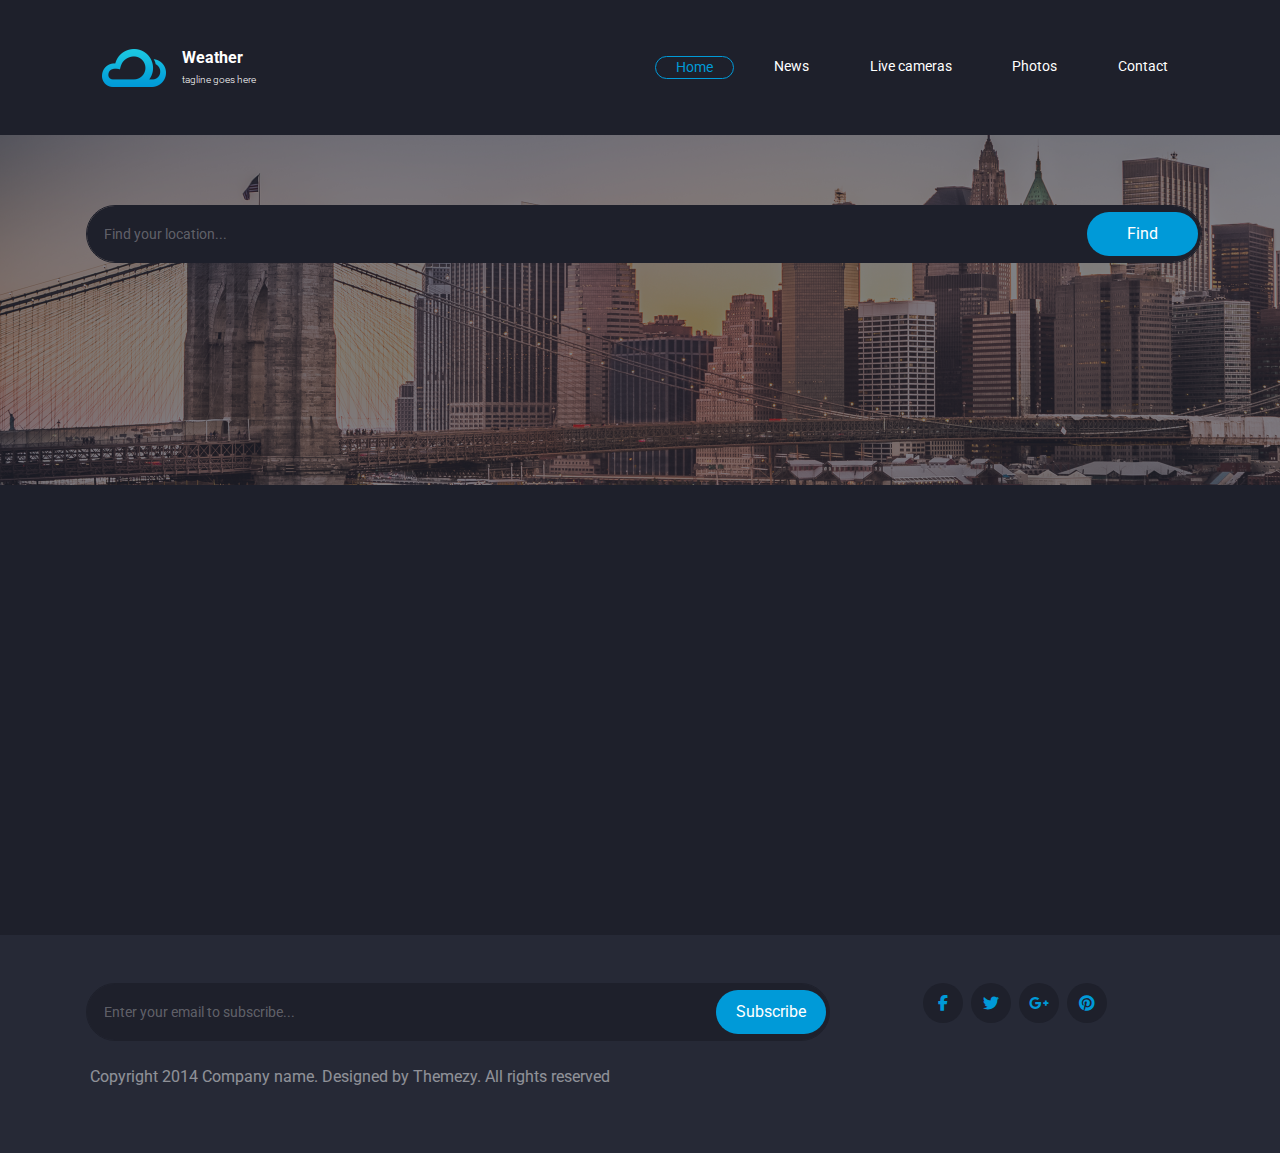
<file: index.html>
<!DOCTYPE html>
<html lang="en">
  <head>
    <meta charset="UTF-8" />
    <meta name="viewport" content="width=device-width, initial-scale=1.0" />
    <title>Weather</title>
    <link
      href="https://fonts.googleapis.com/css2?family=Roboto:ital,wght@0,100..900;1,100..900&display=swap"
      rel="stylesheet"
    />
    <link
      href="https://fonts.googleapis.com/css2?family=Open+Sans:ital,wght@0,300..800;1,300..800&display=swap"
      rel="stylesheet"
    />
    <link rel="stylesheet" href="css/all.min.css" />
    <link rel="stylesheet" href="css/bootstrap.min.css" />
    <link rel="stylesheet" href="css/style.css" />
    <link rel="stylesheet" href="css/media.css" />
  </head>
  <body>
    <nav class="navbar navbar-expand-lg bg-darkk">
      <div class="container">
        <a
          class="navbar-brand d-flex justify-content-center align-items-center m-0"
          href="#"
        >
          <img src="image/logo.png" alt="weather-logo" />
          <div class="ms-3 logo-caption d-flex flex-column">
            <h1 class="m-0">Weather</h1>
            <span>tagline goes here</span>
          </div>
        </a>
        <button
          class="navbar-toggler"
          type="button"
          data-bs-toggle="collapse"
          data-bs-target="#navbarSupportedContent"
          aria-controls="navbarSupportedContent"
          aria-expanded="false"
          aria-label="Toggle navigation"
        >
          <span class="navbar-toggler-icon"></span>
        </button>
        <div class="collapse navbar-collapse" id="navbarSupportedContent">
          <ul class="navbar-nav mb-2 mb-lg-0 ms-auto justify-content-around">
            <li class="nav-item">
              <a class="nav-link active" aria-current="page" href="#">Home</a>
            </li>
            <li class="nav-item">
              <a class="nav-link" href="#">News</a>
            </li>
            <li class="nav-item">
              <a class="nav-link" href="#">Live cameras</a>
            </li>
            <li class="nav-item">
              <a class="nav-link" href="#">Photos</a>
            </li>
            <li class="nav-item">
              <a class="nav-link" href="contact.html">Contact</a>
            </li>
          </ul>
        </div>
      </div>
    </nav>

    <main>
      <section id="bg">
        <div class="container">
          <div class="position-relative">
            <input
              type="text"
              id="inputSearch"
              class="form-control ms-1 rounded-5 py-3 bg-darkk"
              aria-describedby="passwordHelpBlock"
              placeholder="Find your location..."
            />
            <button class="btnSearch border-0 rounded-5 position-absolute">
              Find
            </button>
          </div>
        </div>
      </section>

      <section id="cards" class="bg-darkk">
        <div class="container">
          <div class="test d-flex flex-column flex-lg-row mx-auto">
            <div class="text-light col-lg-4" id="thisDay"></div>

            <div class="text-center next-card col-lg-4" id="secondDay"></div>

            <div class="text-center next-card col-lg-4" id="therdyDay"></div>
          </div>
        </div>
      </section>
    </main>

    <footer class="vip-bg-bodyy py-5">
      <div class="container">
        <div class="d-flex flex-column flex-lg-row justify-content-between">
          <div class="position-relative col-lg-8">
            <input
              type="text"
              id="inputPassword5"
              class="form-control ms-1 rounded-5 py-3 bg-darkk"
              aria-describedby="passwordHelpBlock"
              placeholder="Enter your email to subscribe..."
            />
            <button class="btnSubscribe border-0 rounded-5 position-absolute">
              Subscribe
            </button>
          </div>
          <div class="mt-4 col-lg-3 mt-lg-0">
            <ul class="list-unstyled d-flex">
              <li class="d-flex justify-content-center align-items-center ms-1">
                <i class="fa-brands fa-facebook-f"><a href=""></a></i>
              </li>
              <li class="d-flex justify-content-center align-items-center ms-2">
                <i class="fa-brands fa-twitter"><a href=""></a></i>
              </li>
              <li class="d-flex justify-content-center align-items-center ms-2">
                <i class="fa-brands fa-google-plus-g"><a href=""></a></i>
              </li>
              <li class="d-flex justify-content-center align-items-center ms-2">
                <i class="fa-brands fa-pinterest"><a href=""></a></i>
              </li>
            </ul>
          </div>
        </div>
        <div>
          <p class="text-light opacity-50 ms-lg-2 mt-lg-4">
            Copyright 2014 Company name. Designed by Themezy. All rights
            reserved
          </p>
        </div>
      </div>
    </footer>

    <script src="js/bootstrap.bundle.min.js"></script>
    <script src="js/main.js"></script>
  </body>
</html>
</file>
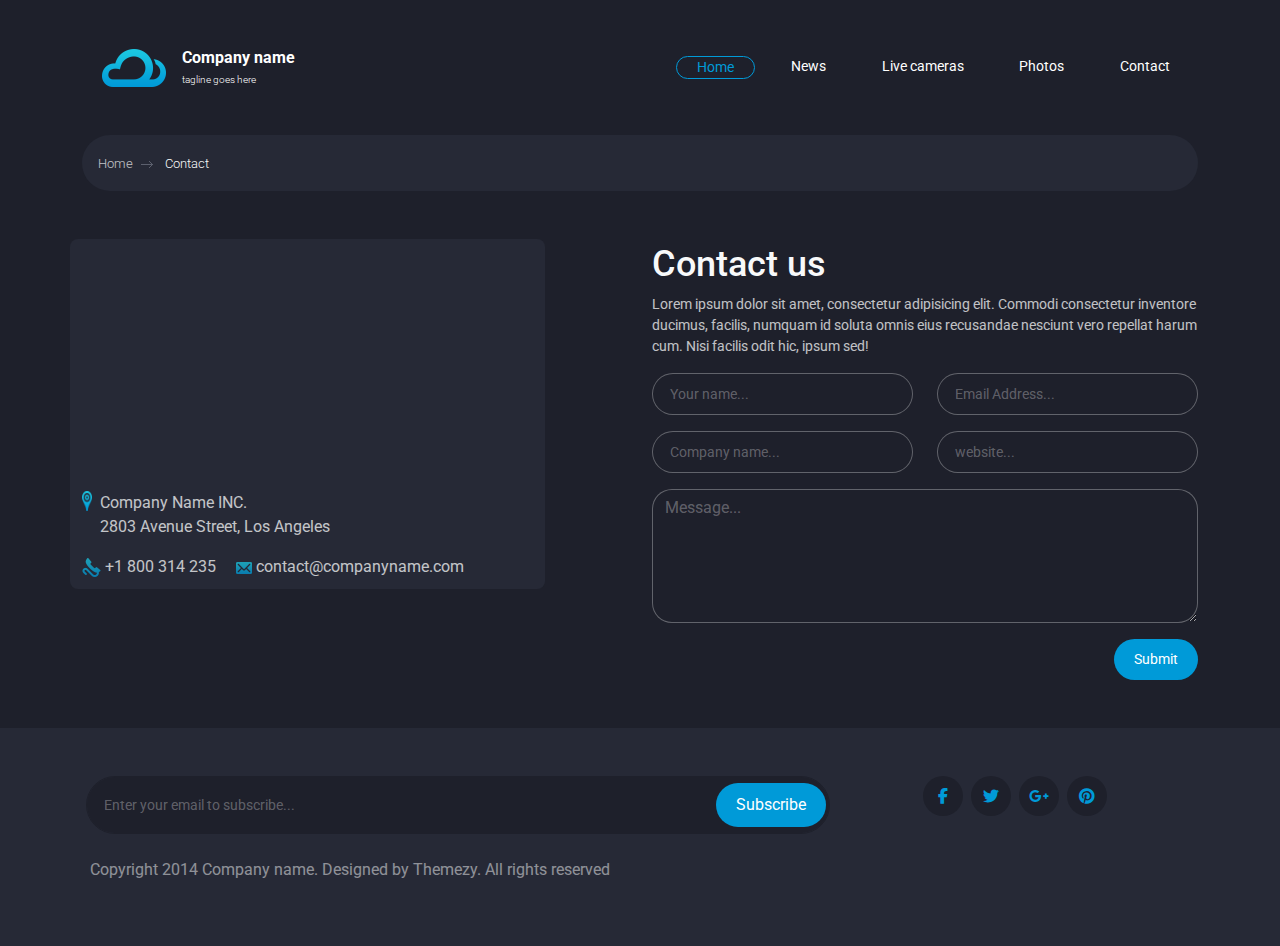
<file: contact.html>
<!DOCTYPE html>
<html lang="en">
  <head>
    <meta charset="UTF-8" />
    <meta name="viewport" content="width=device-width, initial-scale=1.0" />
    <title>Compass starter by Ariona, Rian</title>
    <link
      href="https://fonts.googleapis.com/css2?family=Roboto:ital,wght@0,100..900;1,100..900&display=swap"
      rel="stylesheet"
    />
    <link
      href="https://fonts.googleapis.com/css2?family=Open+Sans:ital,wght@0,300..800;1,300..800&display=swap"
      rel="stylesheet"
    />
    <link rel="stylesheet" href="css/all.min.css" />
    <link rel="stylesheet" href="css/bootstrap.min.css" />
    <link rel="stylesheet" href="css/style.css" />
    <link rel="stylesheet" href="css/media.css" />
  </head>
  <nav class="navbar navbar-expand-lg bg-darkk">
    <div class="container">
      <a
        class="navbar-brand d-flex justify-content-center align-items-center m-0"
        href="#"
      >
        <img src="image/logo.png" alt="weather-logo" />
        <div class="ms-3 logo-caption d-flex flex-column">
          <h1 class="m-0">Company name</h1>
          <span>tagline goes here</span>
        </div>
      </a>
      <button
        class="navbar-toggler"
        type="button"
        data-bs-toggle="collapse"
        data-bs-target="#navbarSupportedContent"
        aria-controls="navbarSupportedContent"
        aria-expanded="false"
        aria-label="Toggle navigation"
      >
        <span class="navbar-toggler-icon"></span>
      </button>
      <div class="collapse navbar-collapse" id="navbarSupportedContent">
        <ul class="navbar-nav mb-2 mb-lg-0 ms-auto justify-content-around">
          <li class="nav-item">
            <a class="nav-link active" aria-current="page" href="index.html"
              >Home</a
            >
          </li>
          <li class="nav-item">
            <a class="nav-link" href="#">News</a>
          </li>
          <li class="nav-item">
            <a class="nav-link" href="#">Live cameras</a>
          </li>
          <li class="nav-item">
            <a class="nav-link" href="#">Photos</a>
          </li>
          <li class="nav-item">
            <a class="nav-link" href="#">Contact</a>
          </li>
        </ul>
      </div>
    </div>
  </nav>

  <main>
    <section class="bg-darkk" id="head">
      <div class="container">
        <div class="p-3 rounded-5">
          <a
            href="index.html"
            class="text-decoration-none text-light opacity-75"
            >Home<img src="image/arrow-gray.png" alt="arrow" class="ms-2"
          /></a>
          <span class="ms-2 text-light">Contact</span>
        </div>
      </div>
    </section>

    <section class="bg-darkk py-5">
      <div class="container">
        <div class="row justify-content-between">
          <div id="location" class="rounded-3 col-lg-5 d-flex align-items-end">
            <div>
              <div class="d-flex">
                <img src="image/icon-marker.png" alt="marker" />
                <div class="ms-2">
                  <p class="text-light opacity-75 mb-0">Company Name INC.</p>
                  <p class="text-light opacity-75">
                    2803 Avenue Street, Los Angeles
                  </p>
                </div>
              </div>
              <a href="" class="text-light opacity-75 text-decoration-none"
                ><img src="image/icon-phone.png" alt="" /> +1 800 314 235</a
              >
              <a href="" class="text-light opacity-75 text-decoration-none ms-3"
                ><img src="image/icon-envelope.png" alt="" />
                contact@companyname.com</a
              >
            </div>
          </div>
          <div id="contact" class="mt-1 col-lg-6">
            <h2 class="text-light">Contact us</h2>
            <p class="text-light opacity-75">
              Lorem ipsum dolor sit amet, consectetur adipisicing elit. Commodi
              consectetur inventore ducimus, facilis, numquam id soluta omnis
              eius recusandae nesciunt vero repellat harum cum. Nisi facilis
              odit hic, ipsum sed!
            </p>

            <div class="row">
              <div class="mb-3 col-lg-6">
                <input
                  type="text"
                  class="form-control py-2"
                  id="exampleFormControlInput1"
                  placeholder="Your name..."
                />
              </div>
              <div class="mb-3 col-lg-6">
                <input
                  type="email"
                  class="form-control py-2"
                  id="exampleFormControlInput1"
                  placeholder="Email Address..."
                />
              </div>
              <div class="mb-3 col-lg-6">
                <input
                  type="text"
                  class="form-control py-2"
                  id="exampleFormControlInput1"
                  placeholder="Company name..."
                />
              </div>
              <div class="mb-3 col-lg-6">
                <input
                  type="text"
                  class="form-control py-2"
                  id="exampleFormControlInput1"
                  placeholder="website..."
                />
              </div>
            </div>
            <div class="mb-3">
              <textarea
                class="form-control"
                id="exampleFormControlTextarea1"
                rows="5"
                placeholder="Message..."
              ></textarea>
            </div>
            <div class="d-flex justify-content-end">
              <button class="btnSubmit border-0 rounded-5">Submit</button>
            </div>
          </div>
        </div>
      </div>
    </section>
  </main>

  <footer class="vip-bg-bodyy py-5">
    <div class="container">
      <div class="d-flex flex-column flex-lg-row justify-content-between">
        <div class="position-relative col-lg-8">
          <input
            type="text"
            id="inputPassword5"
            class="form-control ms-1 rounded-5 py-3 bg-darkk"
            aria-describedby="passwordHelpBlock"
            placeholder="Enter your email to subscribe..."
          />
          <button class="btnSubscribe border-0 rounded-5 position-absolute">
            Subscribe
          </button>
        </div>
        <div class="mt-4 col-lg-3 mt-lg-0">
          <ul class="list-unstyled d-flex">
            <li class="d-flex justify-content-center align-items-center ms-1">
              <i class="fa-brands fa-facebook-f"><a href=""></a></i>
            </li>
            <li class="d-flex justify-content-center align-items-center ms-2">
              <i class="fa-brands fa-twitter"><a href=""></a></i>
            </li>
            <li class="d-flex justify-content-center align-items-center ms-2">
              <i class="fa-brands fa-google-plus-g"><a href=""></a></i>
            </li>
            <li class="d-flex justify-content-center align-items-center ms-2">
              <i class="fa-brands fa-pinterest"><a href=""></a></i>
            </li>
          </ul>
        </div>
      </div>
      <div>
        <p class="text-light opacity-50 ms-lg-2 mt-lg-4">
          Copyright 2014 Company name. Designed by Themezy. All rights reserved
        </p>
      </div>
    </div>
  </footer>

  <script src="js/bootstrap.bundle.min.js"></script>
  <script src="js/main.js"></script>
  <body></body>
</html>
</file>
<file: css/style.css>
/*
* Prefixed by https://autoprefixer.github.io
* PostCSS: v8.4.14,
* Autoprefixer: v10.4.7
* Browsers: last 4 version
*/

body {
  font-family: "Roboto", "Open Sans", sans-serif;
}
.bg-darkk {
  background-color: #1e202b;
}
.bg-title {
  background-color: #2d303d;
}
.bg-bodyy {
  background-color: #323544;
}
.vip-bg-title {
  background-color: #222531;
}
.vip-bg-bodyy {
  background-color: #262936;
}

nav .container {
  padding-block: 40px;
}
nav .logo-caption span {
  font-size: 10px;
  font-weight: 300;
  margin-top: 5px;
}
nav .logo-caption h1 {
  font-size: 16px;
  font-weight: 700;
}
.nav-link {
  color: #fff;
}
nav a {
  color: #fff !important;
  padding: 0px 20px !important;
  font-size: 14px !important;
}
nav li a {
  font-size: 14px !important;
}
.nav-link.active {
  color: #009ad8 !important;
  border: 1px #009ad8 solid;
  border-radius: 50px;
}

.nav-link:hover {
  color: #009ad8 !important;
  border: 1px #009ad8 solid;
  border-radius: 50px;
}
nav ul {
  width: 60%;
}

section#bg {
  background-image: url(../image/banner.png);
  height: 350px;
  overflow: auto;
}
section#bg .form-control {
  border-color: #1e202b;
  margin-top: 70px;
  color: #fff !important;
}
section#bg .form-control:focus {
  -webkit-box-shadow: none;
          box-shadow: none;
  background-color: #1e202b;
  border: none;
}
section#bg .btnSearch {
  background-color: #009ad8;
  color: #fff;
  padding: 10px 40px;
  top: 6.5px;
  right: 0;
}

section#cards .container {
  position: relative;
  height: 900px;
}
section#cards .container div.test {
  position: absolute;
  width: 87%;
  top: -150px;
  left: 0;
  right: 0;
}
section#cards .image-width {
  width: 100px;
}
section#cards p {
  font-size: 14px;
  font-weight: 300;
}
section#cards p#vip {
  font-size: 18px;
  font-weight: 400;
}
section#cards p#big {
  font-size: 90px;
  font-weight: 700;
}
section#cards div span.vip-span {
  font-size: 14px;
  font-weight: 300;

  color: #009ad8;
}

div.next-card p {
  font-size: 14px;
  font-weight: 400;
}
div.next-card p#vip-p {
  font-size: 24px;
  font-weight: 700;
  margin: 0;
}

section#cards div#thisDay div.bg-title {
  border-top-left-radius: 10px;
  border-top-right-radius: 10px;
}
section#cards div#therdyDay div.bg-bodyy {
  border-bottom-left-radius: 10px;
  border-bottom-right-radius: 10px;
}

footer .form-control {
  border-color: #1e202b;
  color: #fff !important;
}
footer .form-control:focus {
  -webkit-box-shadow: none;
          box-shadow: none;
  background-color: #1e202b;
  border: none;
}
footer .btnSubscribe {
  background-color: #009ad8;
  color: #fff;
  padding: 10px 20px;
  top: 6.5px;
  right: 0;
}

footer div li {
  width: 40px;
  height: 40px;
  background-color: #1e202b;
  color: #009ad8;

  border-radius: 50%;
  cursor: pointer;

  -webkit-transition: all 0.5s;

  -o-transition: all 0.5s;

  transition: all 0.5s;
}
footer div li:hover {
  color: #fff;
  background-color: #009ad8;
}
input::-webkit-input-placeholder {
  font-size: 14px !important;
  padding-left: 5px !important;
  color: rgba(255, 255, 255, 0.3) !important;
}
input::-moz-placeholder {
  font-size: 14px !important;
  padding-left: 5px !important;
  color: rgba(255, 255, 255, 0.3) !important;
}
input:-ms-input-placeholder {
  font-size: 14px !important;
  padding-left: 5px !important;
  color: rgba(255, 255, 255, 0.3) !important;
}
input::-ms-input-placeholder {
  font-size: 14px !important;
  padding-left: 5px !important;
  color: rgba(255, 255, 255, 0.3) !important;
}
input::placeholder {
  font-size: 14px !important;
  padding-left: 5px !important;
  color: rgba(255, 255, 255, 0.3) !important;
}
/* //////////////////////// */

section#head .container div {
  background-color: #262936 !important;
}
section#head div a {
  font-size: 13px;
  font-weight: 300;
}
section#head div span {
  font-size: 13px;
  font-weight: 300;
}
section div#location {
  /* padding-top: 250px; */
  padding-bottom: 10px;
  height: 350px;
  background-color: #262936;
}
section div#location div.d-flex img {
  width: 10px;
  height: 20px;
}
section div#contact h2 {
  font-size: 36px;
}
section div#contact p {
  font-size: 14px;
}
section div#contact .form-control {
  background-color: #1e202b !important;
  color: #fff !important;
  border-radius: 50px;
  border-color: rgba(255, 255, 255, 0.3);
}
section div#contact textarea.form-control {
  border-radius: 20px;
}
section div#contact textarea::-webkit-input-placeholder {
  color: rgba(255, 255, 255, 0.3) !important;
}
section div#contact textarea::-moz-placeholder {
  color: rgba(255, 255, 255, 0.3) !important;
}
section div#contact textarea:-ms-input-placeholder {
  color: rgba(255, 255, 255, 0.3) !important;
}
section div#contact textarea::-ms-input-placeholder {
  color: rgba(255, 255, 255, 0.3) !important;
}
section div#contact textarea::placeholder {
  color: rgba(255, 255, 255, 0.3) !important;
}
section div#contact .form-control:focus {
  -webkit-box-shadow: none;
          box-shadow: none;
  background-color: #1e202b;
  border: 2px #009ad8 solid;
}
section div#contact .btnSubmit {
  background-color: #009ad8 !important;
  color: #fff;
  padding: 10px 20px;
  font-size: 14px;
}
</file>
<file: css/media.css>
/*
* Prefixed by https://autoprefixer.github.io
* PostCSS: v8.4.14,
* Autoprefixer: v10.4.7
* Browsers: last 4 version
*/

@media screen and (min-width: 992px) {
  section#cards div#secondDay div.vip-bg-bodyy {
    padding-bottom: 186px !important;
  }
  section#cards div#therdyDay div.bg-bodyy {
    padding-bottom: 186px !important;
  }
  section#cards div#thisDay div.bg-bodyy {
    border-bottom-left-radius: 10px;
  }
  section#cards div#thisDay div.bg-title {
    border-top-right-radius: 0;
  }
  section#cards div#therdyDay div.bg-title {
    border-top-right-radius: 10px;
  }
  section#cards div#therdyDay div.bg-bodyy {
    border-bottom-left-radius: 0;
  }
  section#cards .container {
    height: 450px;
  }
}

@media screen and (min-width: 1400px) {
  .container {
    padding-inline: 80px;
  }
}
</file>
